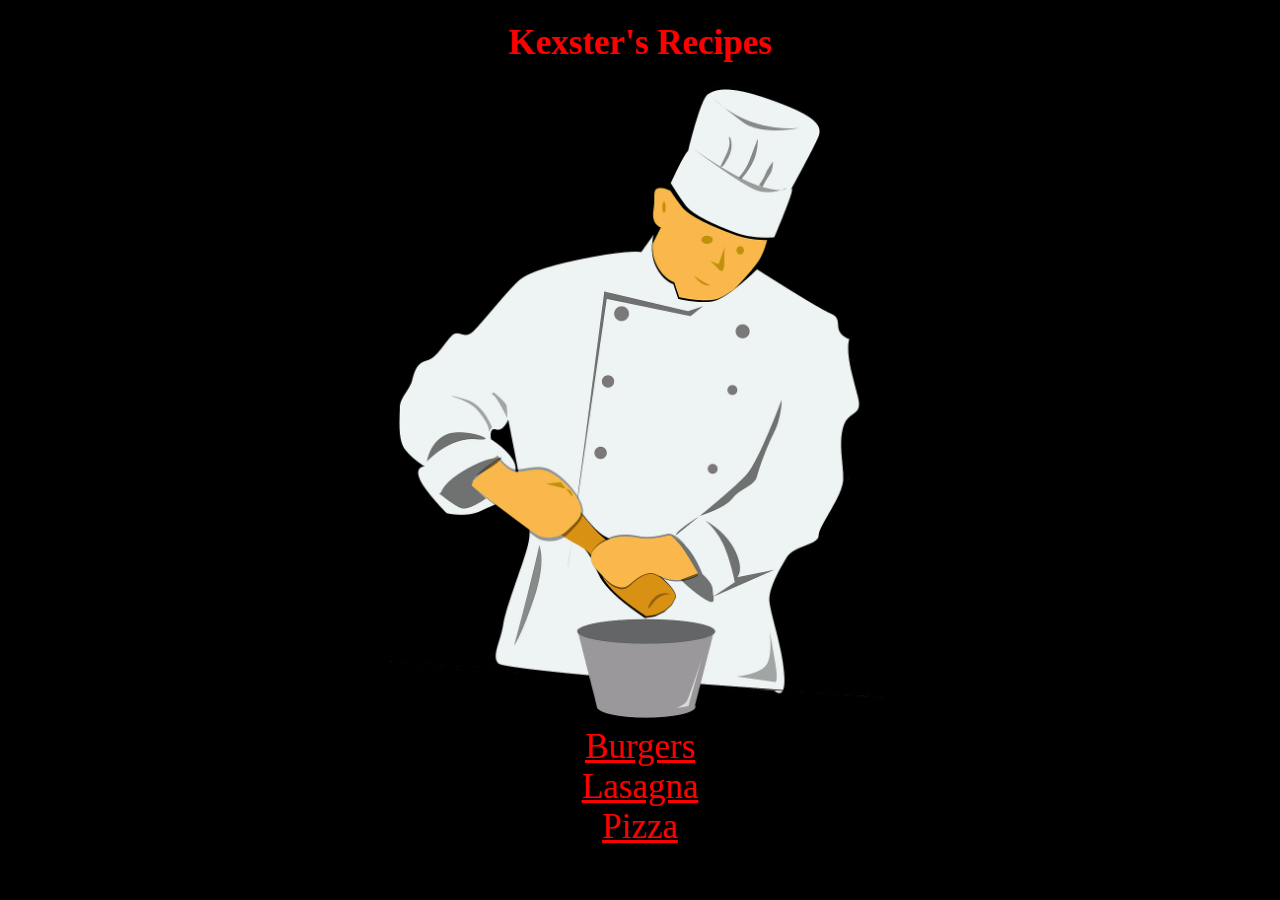
<file: index.html>
<!DOCTYPE html>
<html lang="en">
<head>
    <meta charset="UTF-8">
    <meta http-equiv="X-UA-Compatible" content="IE=edge">
    <meta name="viewport" content="width=device-width, initial-scale=1.0">
    <link rel="stylesheet" href="style.css">
    <title>Kexsters' Recipes</title>
</head>
<body>
    <h1>Kexster's Recipes</h1>
    <img src="chef.png" alt="chef">
   <li> <a href="recipes/burgers.html">Burgers</a> </li>
   <li> <a href="recipes/lasagna.html">Lasagna</a></li>
   <li> <a href="recipes/pizza.html">Pizza</a></li>

</body>
</html>
</file>
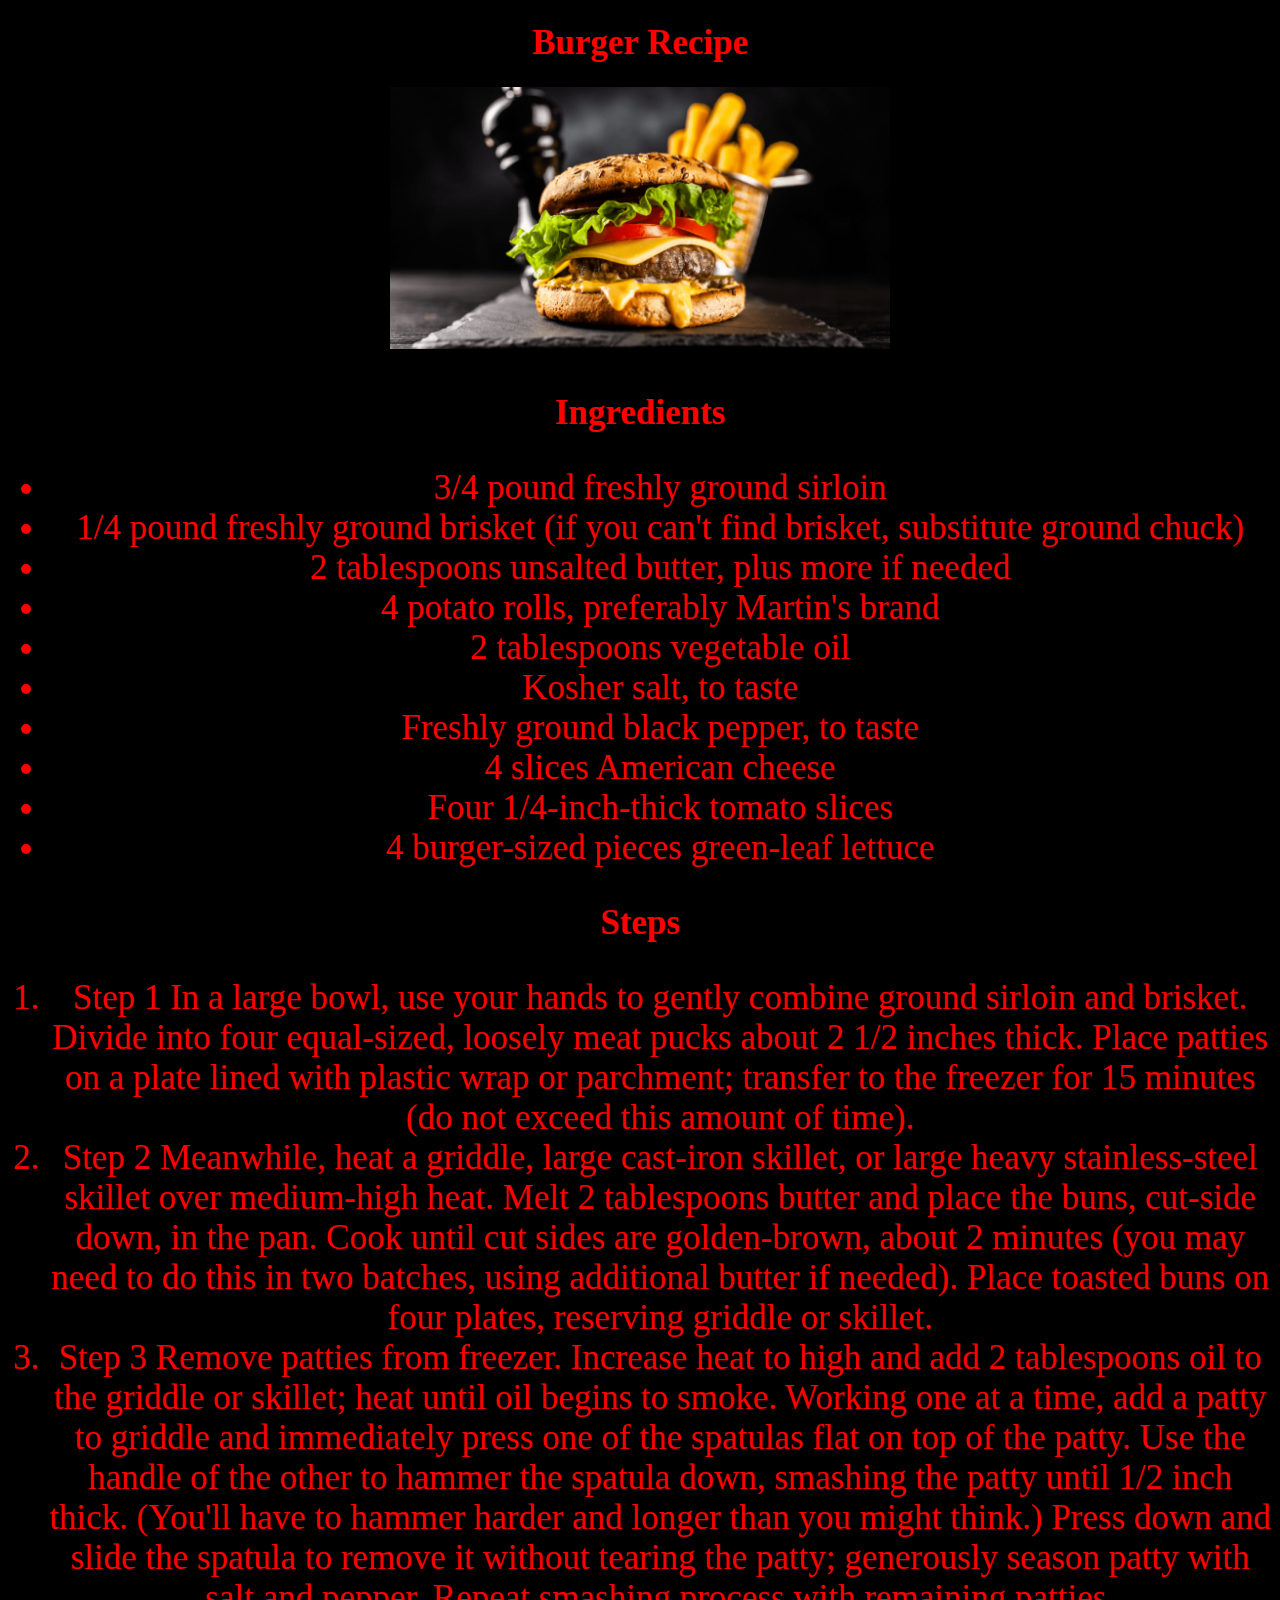
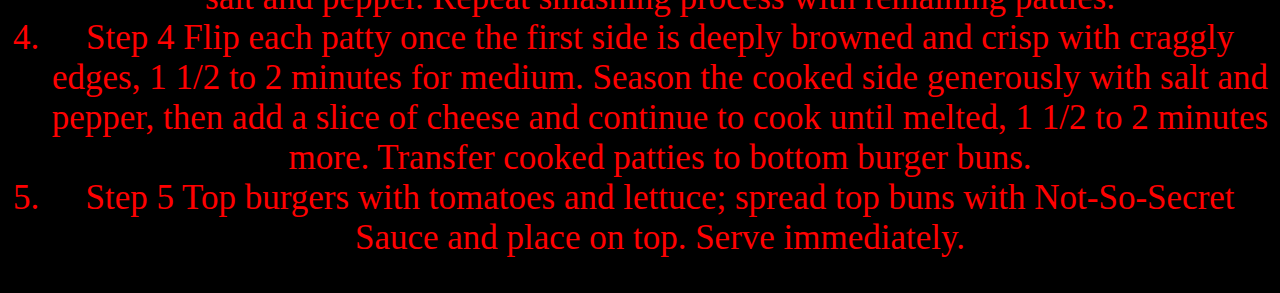
<file: recipes/burgers.html>
<!DOCTYPE html>
<html lang="en">
<head>
    <meta charset="UTF-8">
    <meta http-equiv="X-UA-Compatible" content="IE=edge">
    <meta name="viewport" content="width=device-width, initial-scale=1.0">
    <link rel="stylesheet" href="style.css">
    <title>Burger Recipe</title>
</head>
<body>
    <h1>Burger Recipe</h1>

    <img src="burger.jpeg" alt="Burger">
<h3>Ingredients</h3>
    <ul>
  <li>  3/4 pound freshly ground sirloin</li>
    <li>     1/4 pound freshly ground brisket (if you can't find brisket, substitute ground chuck)</li>
        <li>    2 tablespoons unsalted butter, plus more if needed</li>
            <li>   4 potato rolls, preferably Martin's brand</li>
                <li>     2 tablespoons vegetable oil</li>
                    <li>     Kosher salt, to taste</li>
                        <li>    Freshly ground black pepper, to taste</li>
                            <li>     4 slices American cheese</li>
                                <li>    Four 1/4-inch-thick tomato slices</li>
                                    <li>    4 burger-sized pieces green-leaf lettuce  </li>

        </ul>
        <h3>Steps</h3>
<ol>
    <li>
    Step 1

    In a large bowl, use your hands to gently combine ground sirloin and brisket. Divide into four equal-sized, loosely meat pucks about 2 1/2 inches thick. Place patties on a plate lined with plastic wrap or parchment; transfer to the freezer for 15 minutes (do not exceed this amount of time).
  </li>  <li>
   
    Step 2
    
    Meanwhile, heat a griddle, large cast-iron skillet, or large heavy stainless-steel skillet over medium-high heat. Melt 2 tablespoons butter and place the buns, cut-side down, in the pan. Cook until cut sides are golden-brown, about 2 minutes (you may need to do this in two batches, using additional butter if needed). Place toasted buns on four plates, reserving griddle or skillet.
</li>  <li>
    Step 3
    
    Remove patties from freezer. Increase heat to high and add 2 tablespoons oil to the griddle or skillet; heat until oil begins to smoke. Working one at a time, add a patty to griddle and immediately press one of the spatulas flat on top of the patty. Use the handle of the other to hammer the spatula down, smashing the patty until 1/2 inch thick. (You'll have to hammer harder and longer than you might think.) Press down and slide the spatula to remove it without tearing the patty; generously season patty with salt and pepper. Repeat smashing process with remaining patties.
</li>  <li>
    Step 4
    
    Flip each patty once the first side is deeply browned and crisp with craggly edges, 1 1/2 to 2 minutes for medium. Season the cooked side generously with salt and pepper, then add a slice of cheese and continue to cook until melted, 1 1/2 to 2 minutes more. Transfer cooked patties to bottom burger buns.
</li>  <li>
    Step 5
    
    Top burgers with tomatoes and lettuce; spread top buns with Not-So-Secret Sauce and place on top. Serve immediately.
</li>  
</ol>



</body>
</html>
</file>
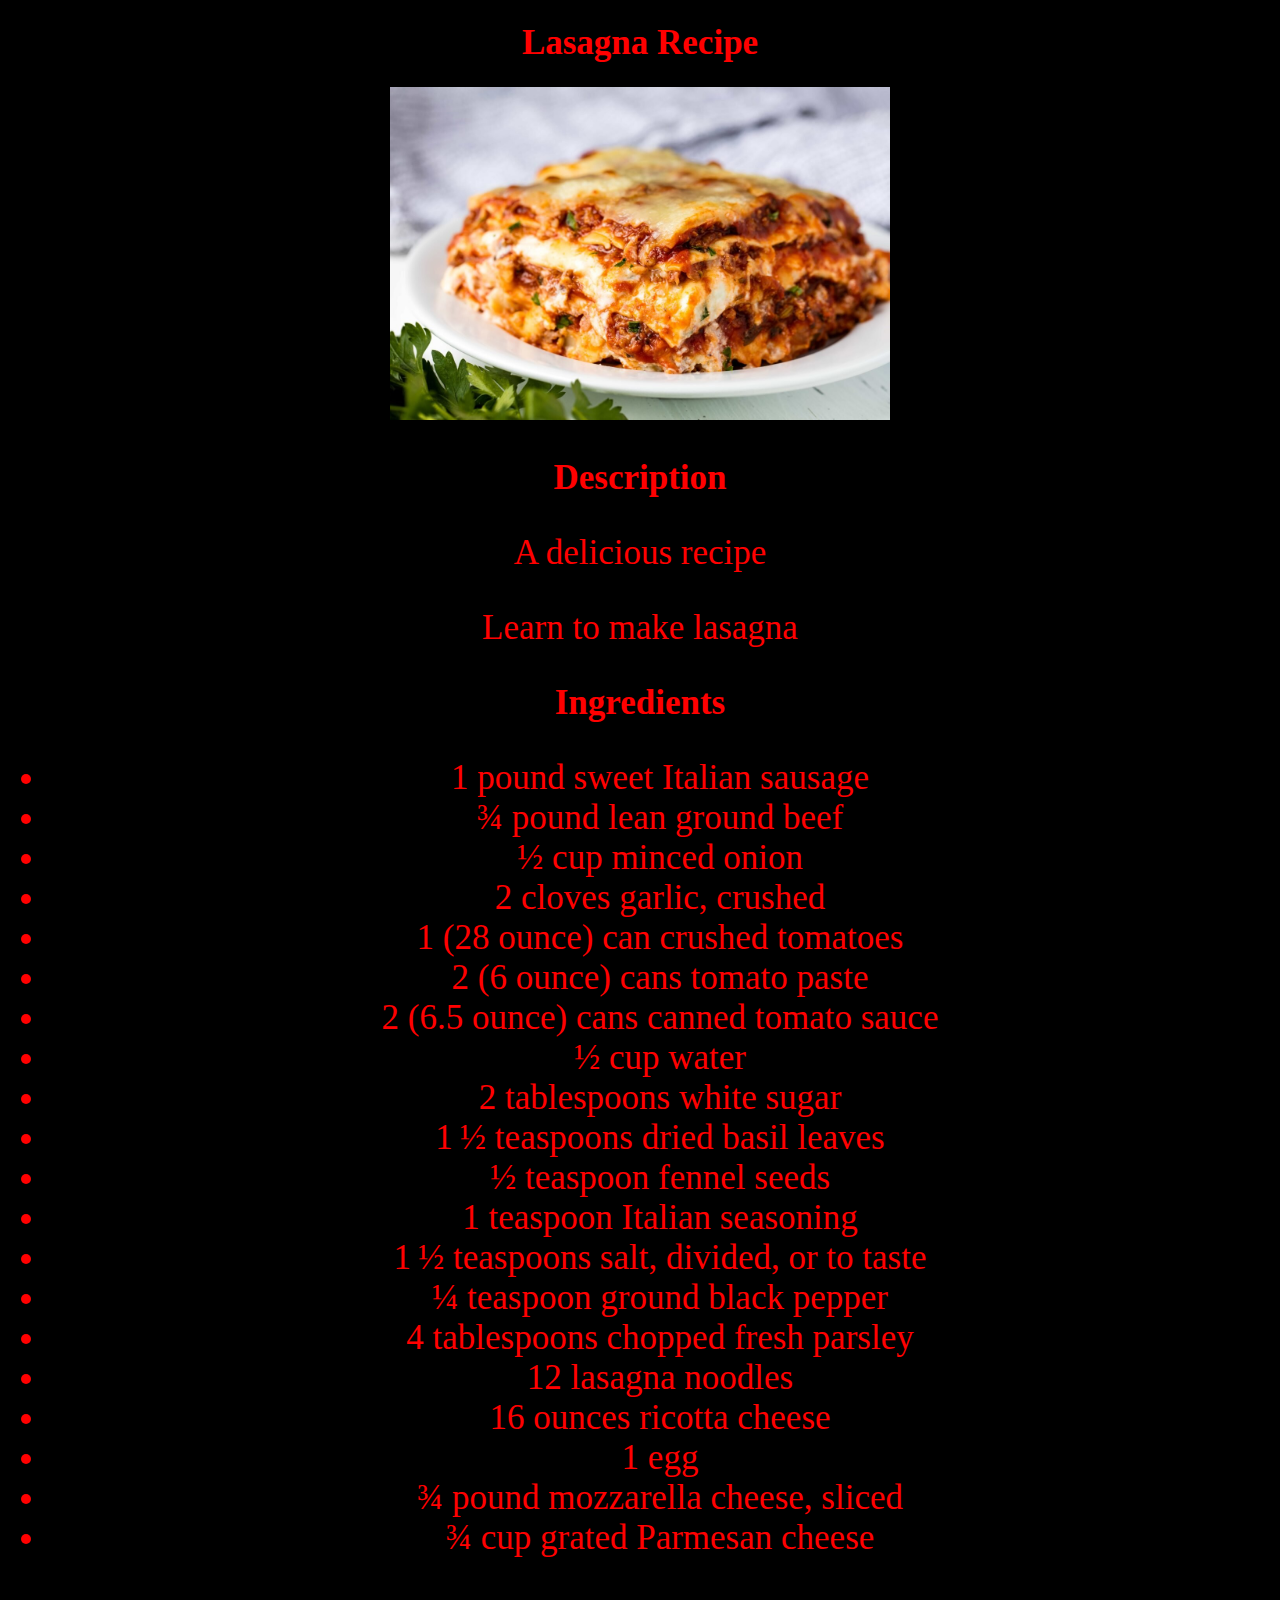
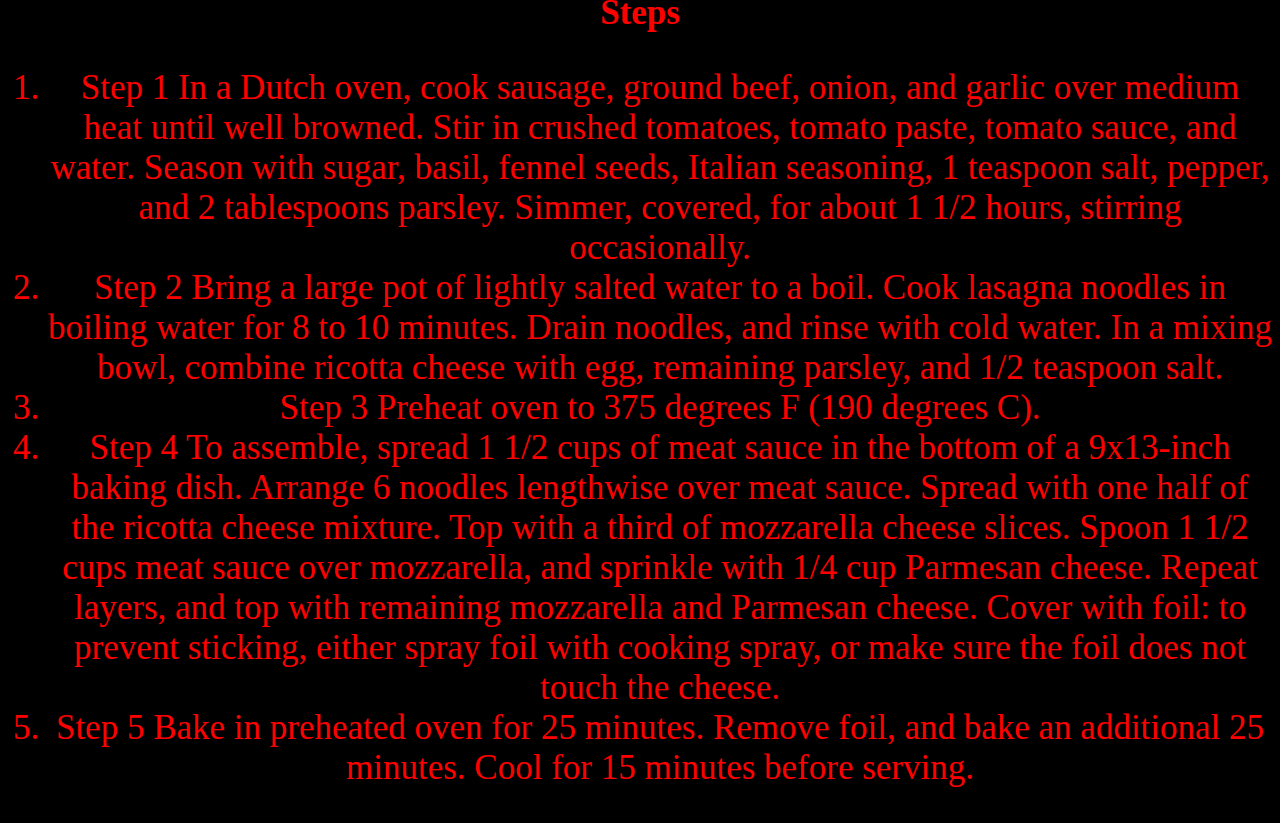
<file: recipes/lasagna.html>
<!DOCTYPE html>
<html lang="en">
<head>
    <meta charset="UTF-8">
    <meta http-equiv="X-UA-Compatible" content="IE=edge">
    <meta name="viewport" content="width=device-width, initial-scale=1.0">
    <link rel="stylesheet" href="style.css">
    <title>Lasagna Recipe</title>
</head>
<body>
    <h1>Lasagna Recipe</h1>

    <img src="lasagna.jpg" alt="Lasagna">
 <h2>Description</h2>
<p>A delicious recipe</p>
<p>Learn to make lasagna</p>

<h3>Ingredients</h3>
<ul>
  <li> 1 pound sweet Italian sausage </li> 
    <li>   ¾ pound lean ground beef </li> 
        <li>   ½ cup minced onion </li> 
            <li>    2 cloves garlic, crushed </li> 
                <li>   1 (28 ounce) can crushed tomatoes </li> 
                    <li>    2 (6 ounce) cans tomato paste </li> 
                        <li>     2 (6.5 ounce) cans canned tomato sauce </li> 
                            <li>    ½ cup water </li> 
                                <li>   2 tablespoons white sugar </li> 
                                    <li>    1 ½ teaspoons dried basil leaves </li> 
                                        <li>    ½ teaspoon fennel seeds </li> 
                                            <li>   1 teaspoon Italian seasoning </li> 
                                                <li>   1 ½ teaspoons salt, divided, or to taste </li> 
                                                    <li>    ¼ teaspoon ground black pepper </li> 
                                                        <li>    4 tablespoons chopped fresh parsley </li> 
                                                            <li>    12 lasagna noodles </li> 
                                                                <li>    16 ounces ricotta cheese </li> 
                                                                    <li>  1 egg </li> 
                                                                        <li>   ¾ pound mozzarella cheese, sliced </li> 
                                                                            <li>   ¾ cup grated Parmesan cheese  </li> 
</ul>

<h3> Steps</h3>
<ol>
   <li> Step 1

    In a Dutch oven, cook sausage, ground beef, onion, and garlic over medium heat until well browned. Stir in crushed tomatoes, tomato paste, tomato sauce, and water. Season with sugar, basil, fennel seeds, Italian seasoning, 1 teaspoon salt, pepper, and 2 tablespoons parsley. Simmer, covered, for about 1 1/2 hours, stirring occasionally.
   </li>
    <li>   Step 2
    
    Bring a large pot of lightly salted water to a boil. Cook lasagna noodles in boiling water for 8 to 10 minutes. Drain noodles, and rinse with cold water. In a mixing bowl, combine ricotta cheese with egg, remaining parsley, and 1/2 teaspoon salt.
    </li>
    <li>   Step 3
    
    Preheat oven to 375 degrees F (190 degrees C).
    </li>
    <li>  Step 4
    
    To assemble, spread 1 1/2 cups of meat sauce in the bottom of a 9x13-inch baking dish. Arrange 6 noodles lengthwise over meat sauce. Spread with one half of the ricotta cheese mixture. Top with a third of mozzarella cheese slices. Spoon 1 1/2 cups meat sauce over mozzarella, and sprinkle with 1/4 cup Parmesan cheese. Repeat layers, and top with remaining mozzarella and Parmesan cheese. Cover with foil: to prevent sticking, either spray foil with cooking spray, or make sure the foil does not touch the cheese.
    </li>
    <li>    Step 5
    
    Bake in preheated oven for 25 minutes. Remove foil, and bake an additional 25 minutes. Cool for 15 minutes before serving.
    
    </li>
</ol>


</body>
</html>
</file>
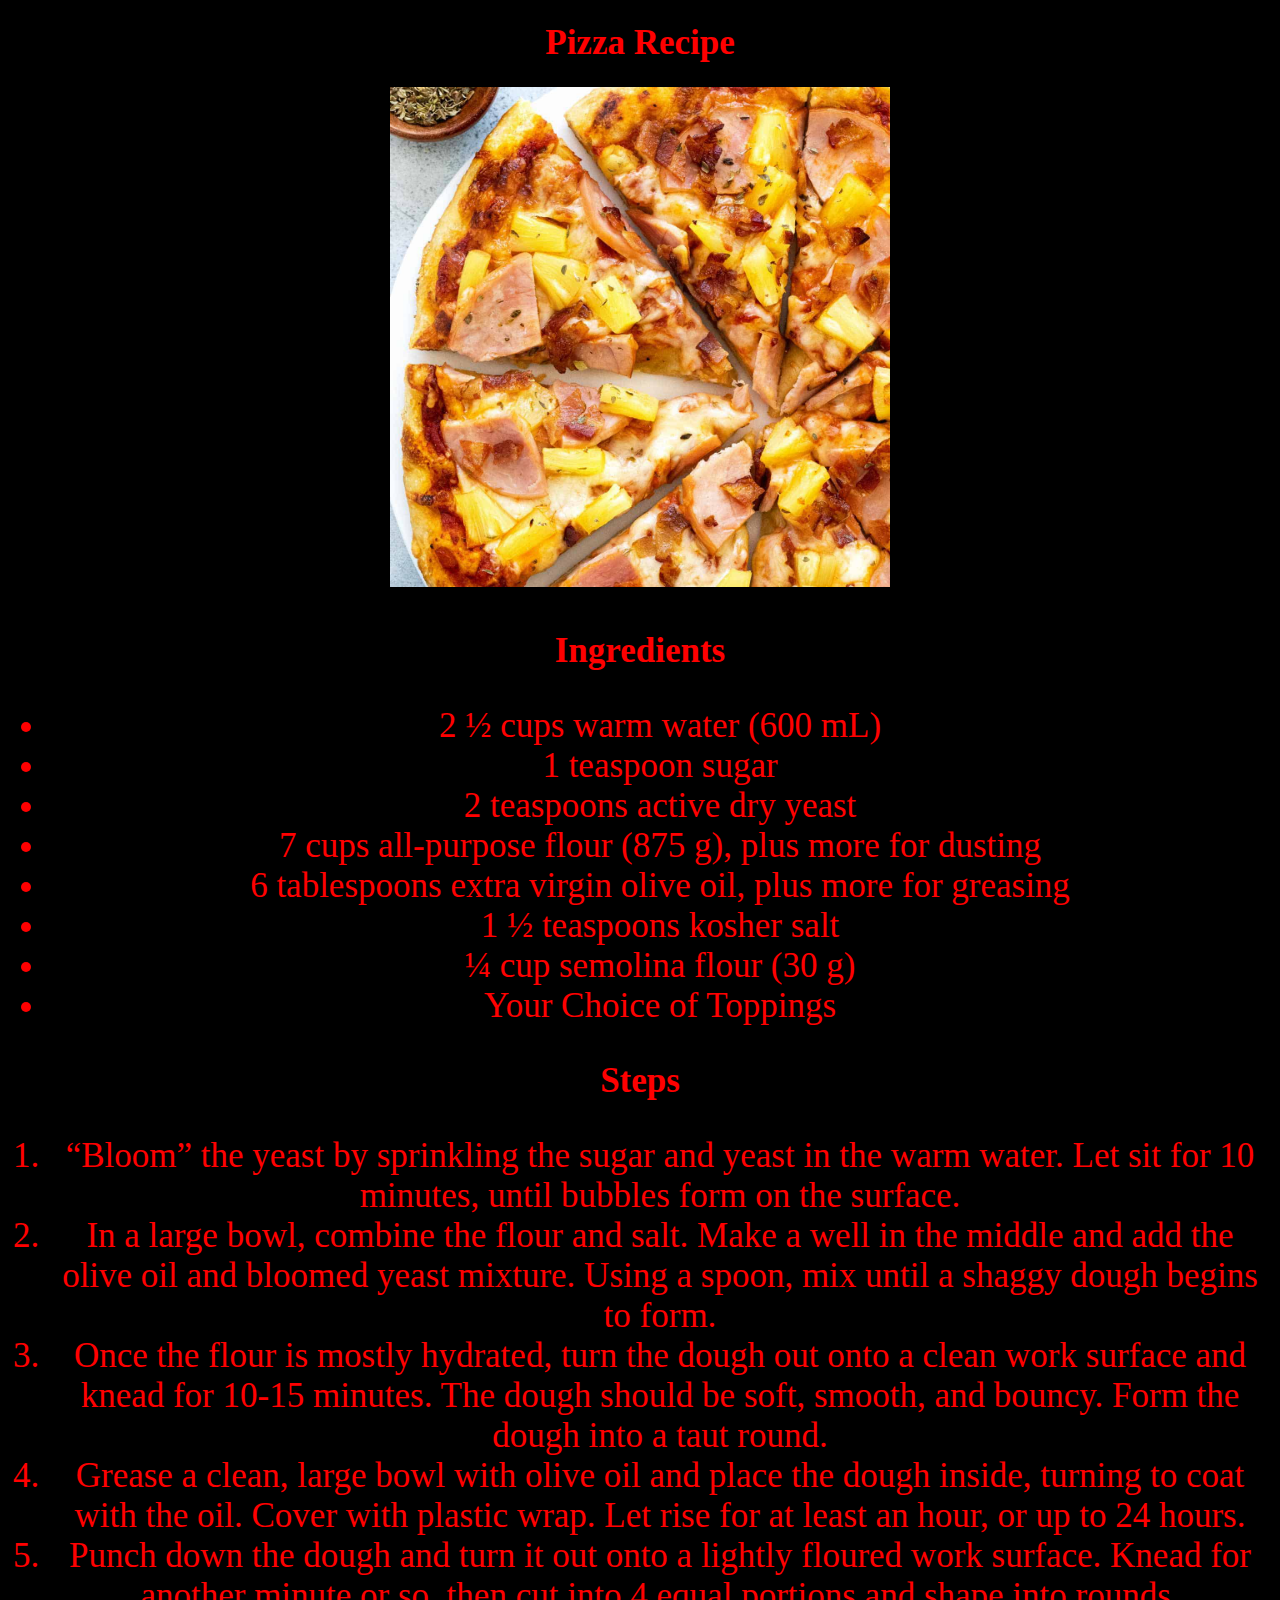
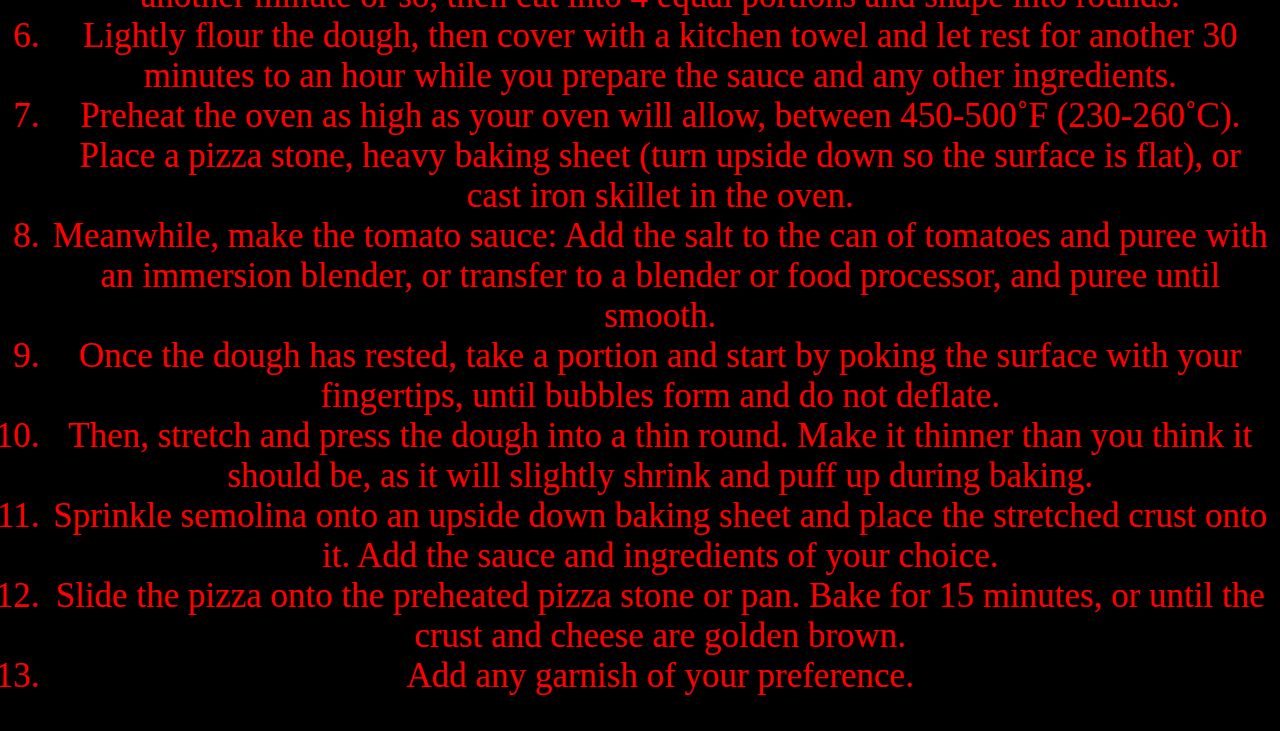
<file: recipes/pizza.html>
<!DOCTYPE html>
<html lang="en">
<head>
    <meta charset="UTF-8">
    <meta http-equiv="X-UA-Compatible" content="IE=edge">
    <meta name="viewport" content="width=device-width, initial-scale=1.0">
    <link rel="stylesheet" href="style.css">
    <title>Pizza Recipe</title>
</head>
<body>
    <h1>Pizza Recipe</h1>

    <img src="pizza.jpg" alt="Pizza">
<h3>Ingredients</h3>
    <ul>

     <li>  2 ½ cups warm water (600 mL) </li>
        <li>    1 teaspoon sugar</li>
            <li>   2 teaspoons active dry yeast</li>
                <li>    7 cups all-purpose flour (875 g), plus more for dusting</li>
                    <li>    6 tablespoons extra virgin olive oil, plus more for greasing</li>
                        <li>   1 ½ teaspoons kosher salt</li>
                            <li>    ¼ cup semolina flour (30 g)</li>
    
                                <li> Your Choice of Toppings</li>
    
    
        </ul>
        <h3>Steps</h3>
<ol>
   <li> “Bloom” the yeast by sprinkling the sugar and yeast in the warm water. Let sit for 10 minutes, until bubbles form on the surface.  </li> 
    <li>   In a large bowl, combine the flour and salt. Make a well in the middle and add the olive oil and bloomed yeast mixture. Using a spoon, mix until a shaggy dough begins to form.</li> 
        <li>    Once the flour is mostly hydrated, turn the dough out onto a clean work surface and knead for 10-15 minutes. The dough should be soft, smooth, and bouncy. Form the dough into a taut round.</li> 
            <li>    Grease a clean, large bowl with olive oil and place the dough inside, turning to coat with the oil. Cover with plastic wrap. Let rise for at least an hour, or up to 24 hours.</li> 
                <li>   Punch down the dough and turn it out onto a lightly floured work surface. Knead for another minute or so, then cut into 4 equal portions and shape into rounds.</li> 
                    <li>    Lightly flour the dough, then cover with a kitchen towel and let rest for another 30 minutes to an hour while you prepare the sauce and any other ingredients.</li> 
                        <li>   Preheat the oven as high as your oven will allow, between 450-500˚F (230-260˚C). Place a pizza stone, heavy baking sheet (turn upside down so the surface is flat), or cast iron skillet in the oven.</li> 
                            <li>   Meanwhile, make the tomato sauce: Add the salt to the can of tomatoes and puree with an immersion blender, or transfer to a blender or food processor, and puree until smooth.</li> 
                                <li>   Once the dough has rested, take a portion and start by poking the surface with your fingertips, until bubbles form and do not deflate.</li> 
                                    <li>   Then, stretch and press the dough into a thin round. Make it thinner than you think it should be, as it will slightly shrink and puff up during baking.</li> 
    <li>    Sprinkle semolina onto an upside down baking sheet and place the stretched crust onto it. Add the sauce and ingredients of your choice.</li> 
        <li>   Slide the pizza onto the preheated pizza stone or pan. Bake for 15 minutes, or until the crust and cheese are golden brown.</li> 
            <li>    Add any garnish of your preference.</li> 
</ol>



</body>
</html>
</file>
<file: style.css>
* {
    background-color: black;
    color: red;
    font-size: 35px;
    text-align: center;
  }

  img {
    height: auto;
    width: 500px;
  }
</file>
<file: recipes/style.css>
* {
    background-color: black;
    color: red;
    font-size: 35px;
    text-align: center;
  }

  img {
    height: auto;
    width: 500px;
  }
</file>
